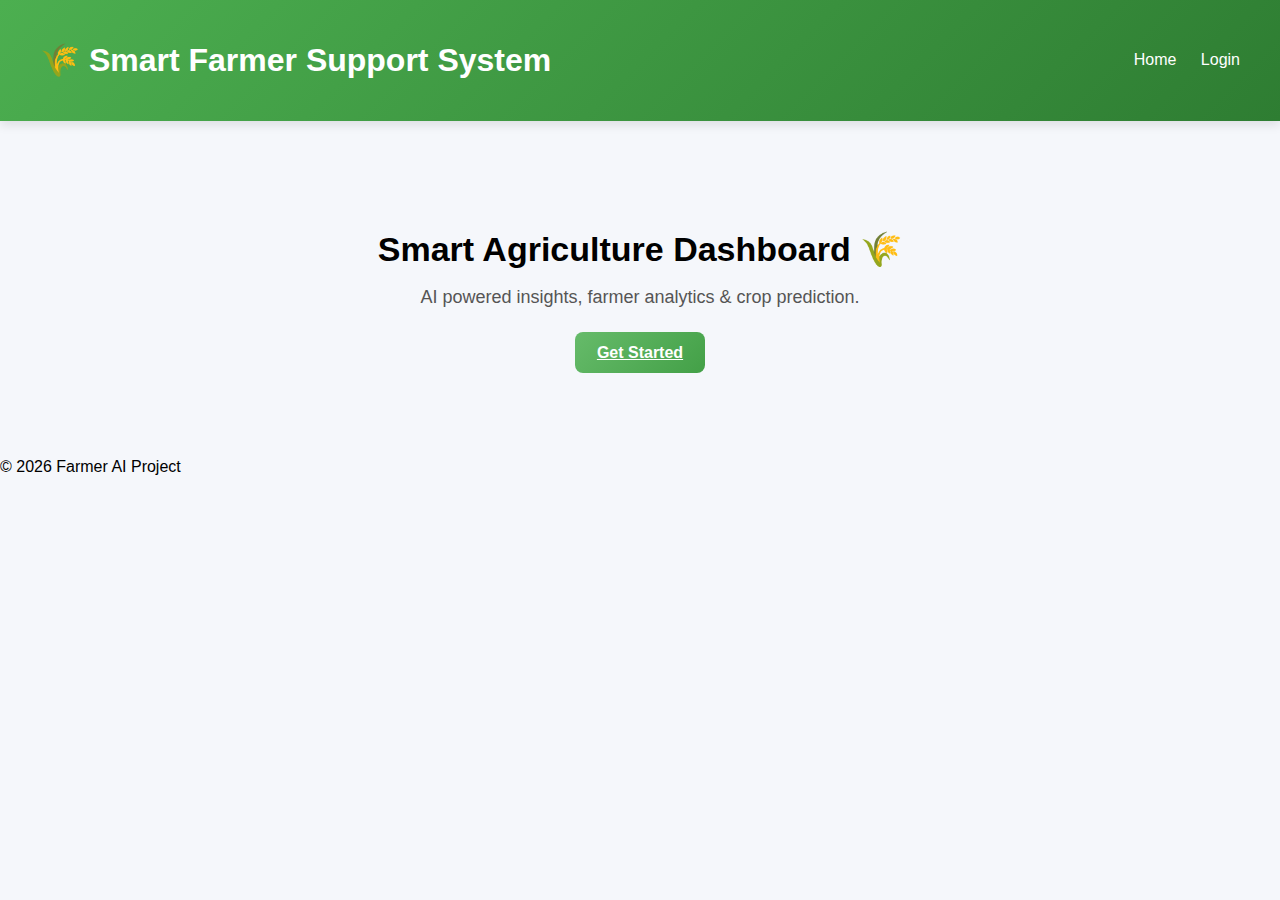
<file: templates/index.html>
<!DOCTYPE html>
<html>
<head>
    <title>Smart Farmer Support</title>
    <link rel="stylesheet" href="/static/css/style.css">
</head>
<body>

<header>
    <h1>🌾 Smart Farmer Support System</h1>
    <nav>
        <a href="/">Home</a>
        <a href="/login">Login</a>
    </nav>
</header>

<section class="hero">
    <section style="padding:80px 20px;text-align:center;">
    <h2 style="font-size:34px;margin-bottom:10px">
        Smart Agriculture Dashboard 🌾
    </h2>
    <p style="color:#555;font-size:18px">
        AI powered insights, farmer analytics & crop prediction.
    </p>

    <br>
    <a class="btn" href="/login">Get Started</a>
</section>

<footer>
    <p>© 2026 Farmer AI Project</p>
</footer>

</body>
</html>
</file>
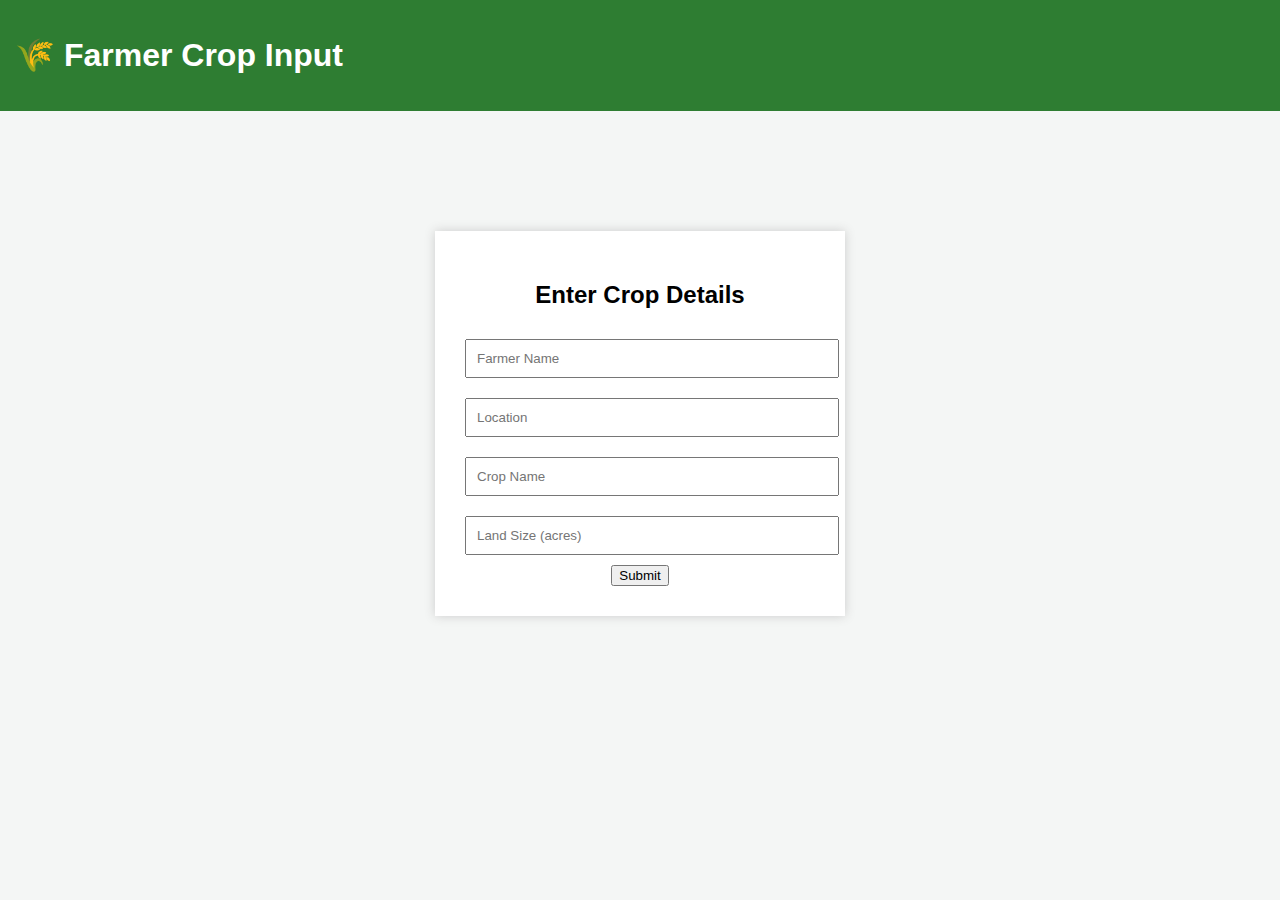
<file: templates/form.html>
<!DOCTYPE html>
<html>
<head>
    <title>Farmer Input Form</title>
    <link rel="stylesheet" href="/css/style.css">
</head>
<body>

<header>
    <h1>🌾 Farmer Crop Input</h1>
</header>

<div class="login-box" style="width:350px">

    <h2>Enter Crop Details</h2>

    <form action="/submit" method="POST">

        <input name="name" type="text" placeholder="Farmer Name" required>
        <input name="location" type="text" placeholder="Location" required>
        <input name="crop" type="text" placeholder="Crop Name" required>
        <input name="land" type="number" placeholder="Land Size (acres)" required>

        <button type="submit">Submit</button>

    </form>

</div>

</body>
</html>
</file>
<file: static/css/style.css>
body {
    margin:0;
    font-family: 'Segoe UI', sans-serif;
    background:#f5f7fb;
}

/* HEADER */
header {
    background: linear-gradient(135deg,#4CAF50,#2E7D32);
    color:white;
    padding:20px 40px;
    display:flex;
    justify-content:space-between;
    align-items:center;
    box-shadow:0 4px 10px rgba(0,0,0,0.1);
}

nav a {
    color:white;
    text-decoration:none;
    margin-left:20px;
    font-weight:500;
}

/* HERO / BOX */
.login-box, .card {
    background:white;
    border-radius:14px;
    padding:30px;
    box-shadow:0 8px 25px rgba(0,0,0,0.06);
}

/* BUTTON */
button, .btn {
    background:linear-gradient(135deg,#66bb6a,#43a047);
    color:white;
    border:none;
    padding:12px 22px;
    border-radius:8px;
    cursor:pointer;
    font-weight:600;
    transition:0.2s;
}

button:hover, .btn:hover {
    transform:translateY(-1px);
    box-shadow:0 5px 15px rgba(0,0,0,0.1);
}

/* INPUT */
input {
    width:100%;
    padding:12px;
    margin:8px 0;
    border-radius:8px;
    border:1px solid #ddd;
}

/* CARD GRID */
.cards {
    display:flex;
    gap:20px;
    justify-content:center;
    flex-wrap:wrap;
    margin-top:40px;
}

.card h3 {
    margin:0 0 10px;
}

/* TABLE */
table {
    border-collapse:collapse;
    background:white;
    border-radius:12px;
    overflow:hidden;
}

th {
    background:#4CAF50;
    color:white;
}

td, th {
    padding:12px;
    text-align:center;
}
</file>
<file: css/style.css>
body {
    font-family: Arial;
    margin: 0;
    background: #f4f6f5;
}

header {
    background: #2e7d32;
    color: white;
    padding: 15px;
    display: flex;
    justify-content: space-between;
}

nav a {
    color: white;
    margin-left: 15px;
    text-decoration: none;
}

.hero {
    text-align: center;
    padding: 80px 20px;
}

.btn {
    background: #2e7d32;
    color: white;
    padding: 12px 25px;
    text-decoration: none;
    border-radius: 5px;
}

.login-box {
    width: 300px;
    margin: 120px auto;
    background: white;
    padding: 30px;
    box-shadow: 0px 0px 10px #ccc;
    text-align: center;
}

input {
    width: 100%;
    margin: 10px 0;
    padding: 10px;
}
</file>
